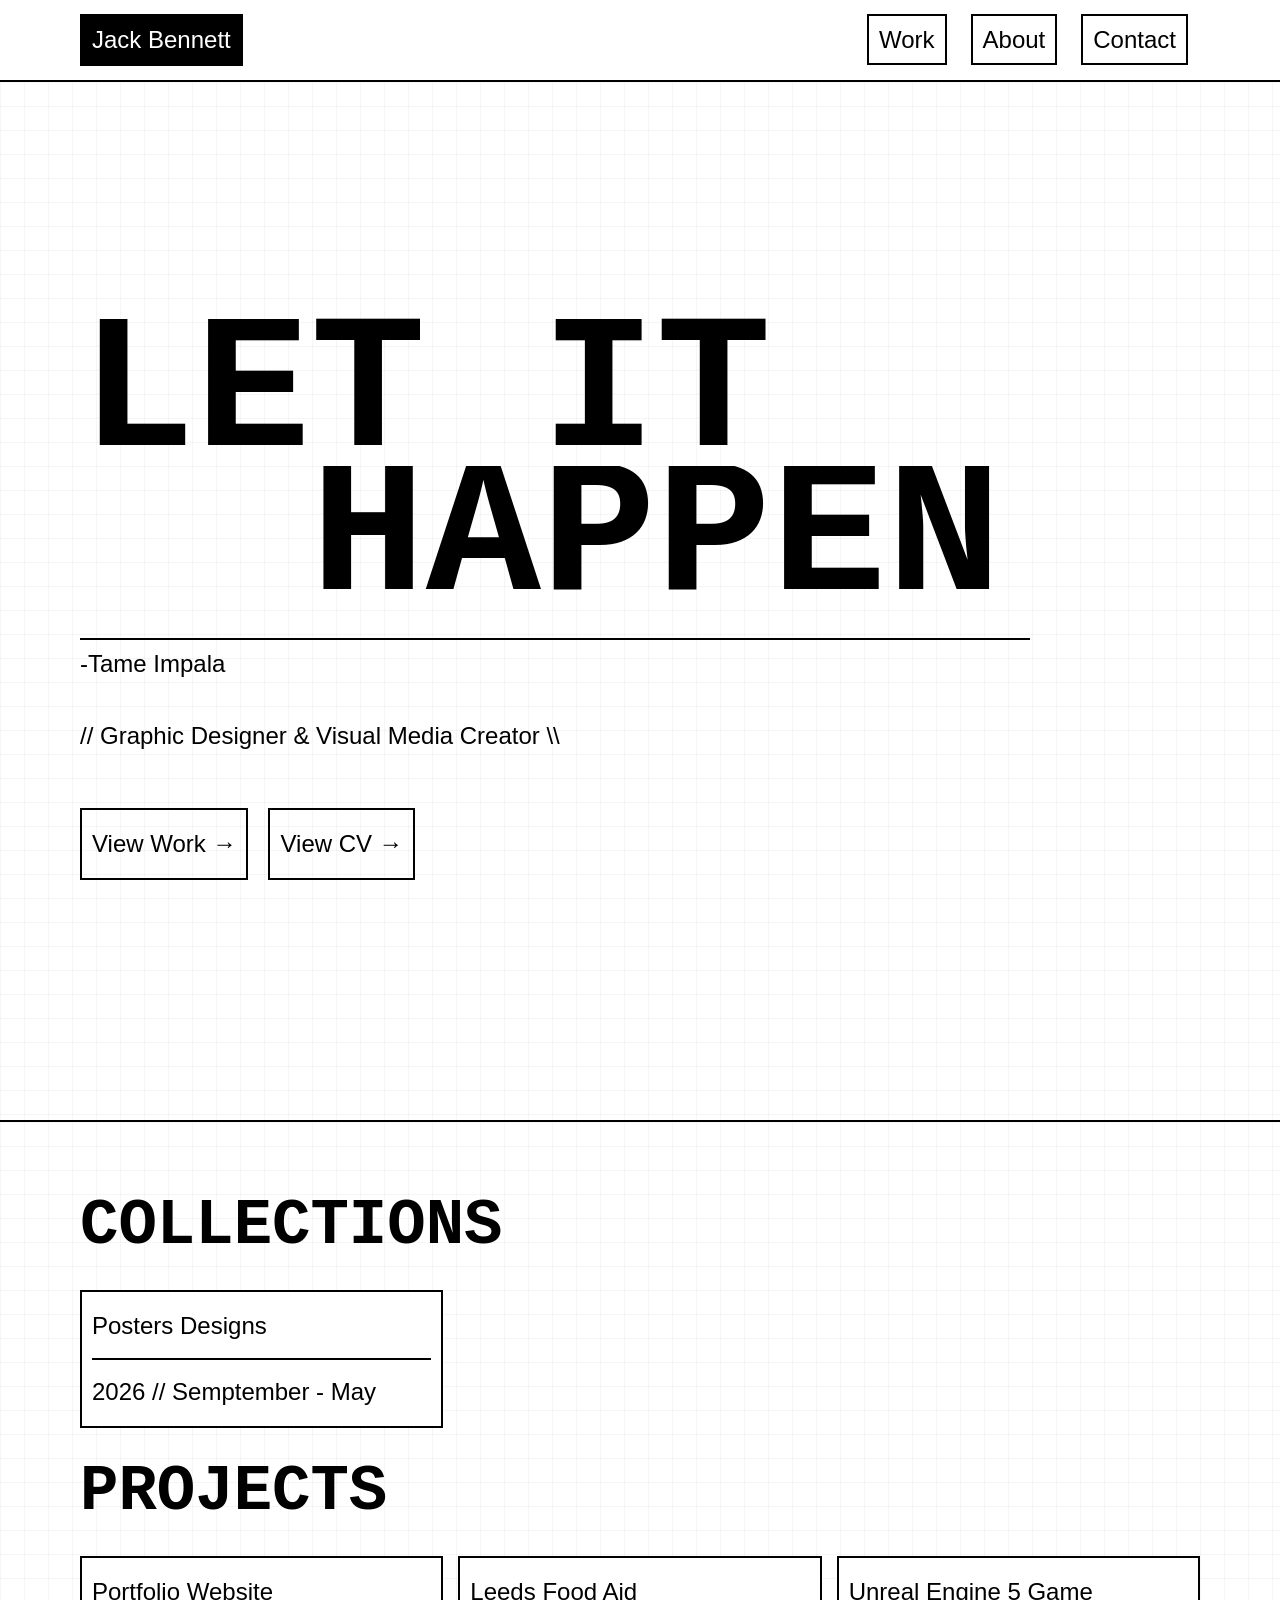
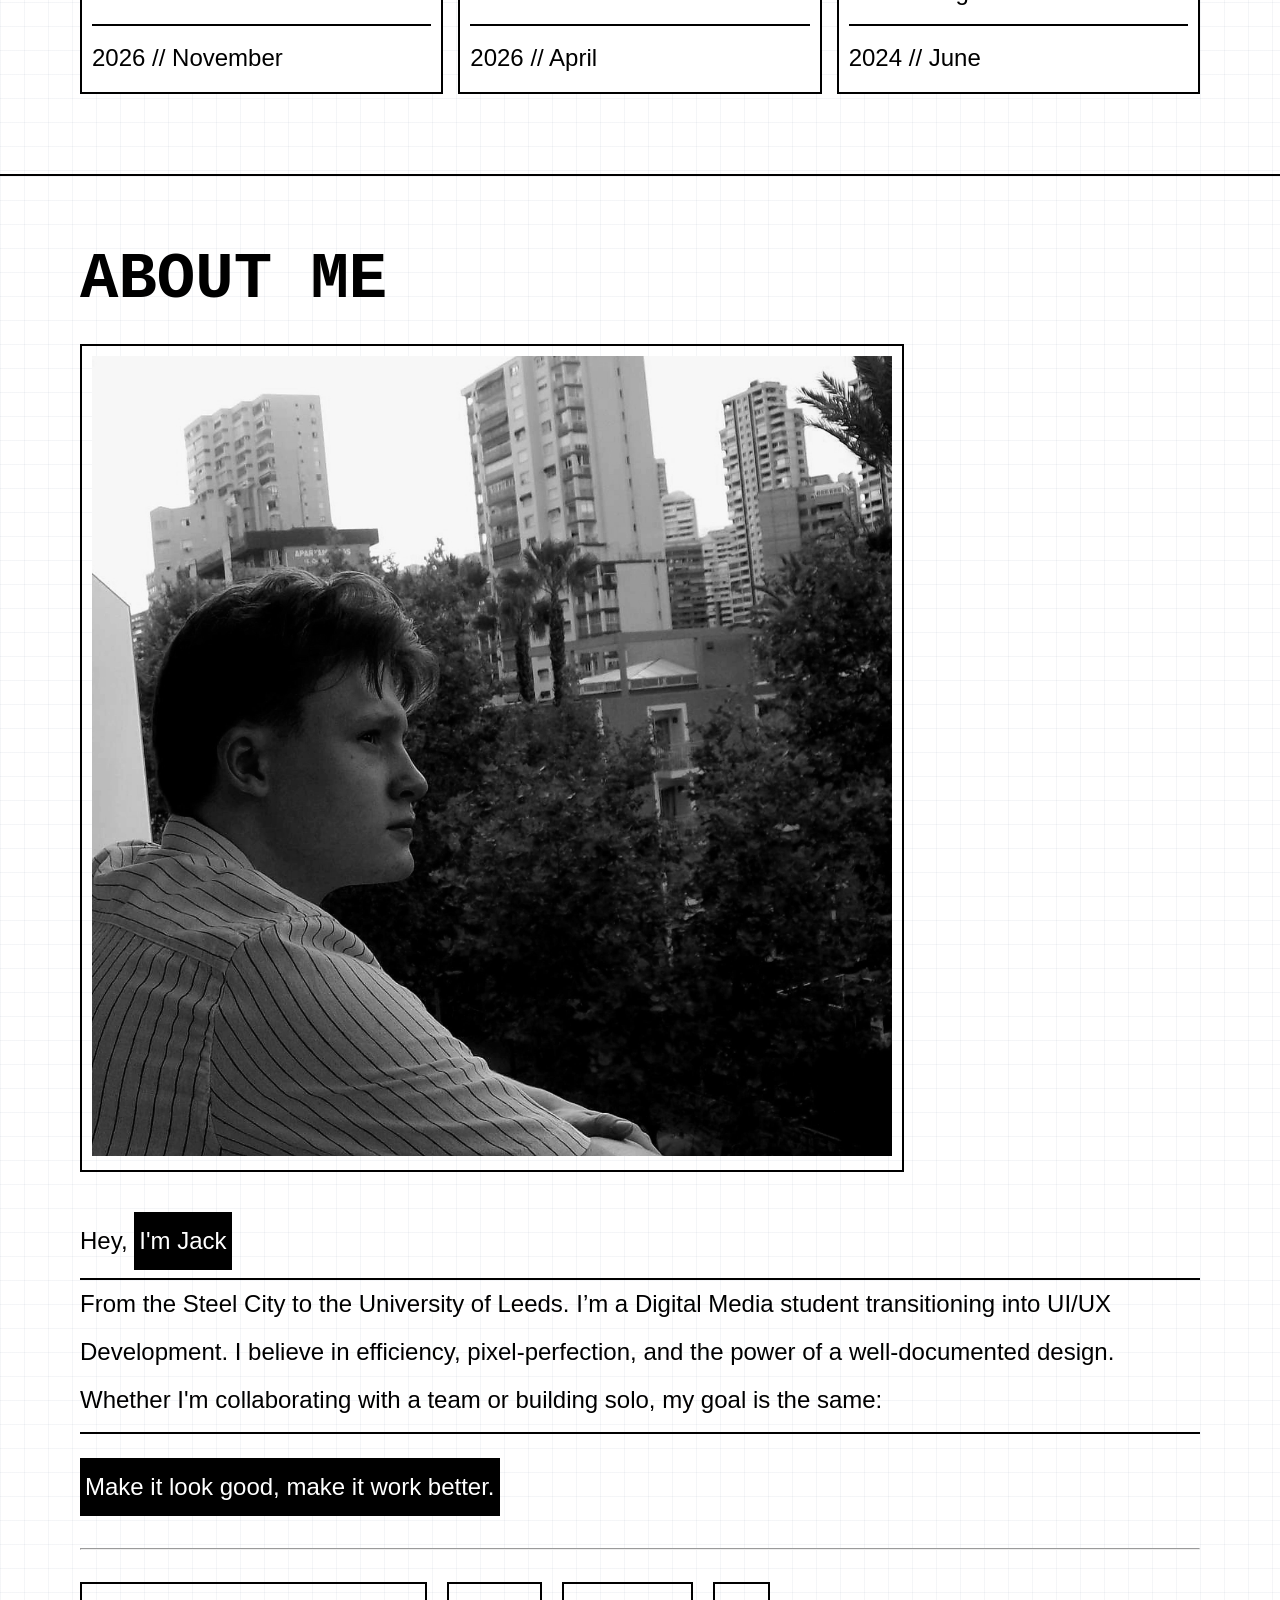
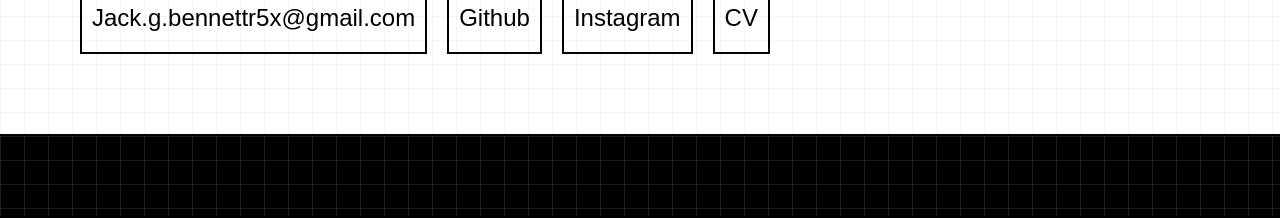
<file: index.html>
<!DOCTYPE html>
<html lang="en">
<head>
	<meta charset="utf-8">
	<meta name="viewport" content="width=device-width, initial-scale=1">
	<title>Jack Bennetts Portfolio</title>
	<link rel="stylesheet" href="Style.css">
</head>

<body>
	<header>
		<a class='logo' href='#top'>Jack Bennett</a>
		<nav aria-label='Main navigation'>
			<ul class='nav'>
				<li><a href='#Work'>Work</a></li>
				<li><a href='#About'>About</a></li>
				<li><a href='#Contact'>Contact</a></li>
			</ul>
		</nav>
	</header>
	
	
	<main>
		<section id='Hero'>
			<h1>Let It</h1>
			<h1 class='line'>Happen</h1>
			<p class='SubTitle'>-Tame Impala</p>
			<p> // Graphic Designer & Visual Media Creator \\</p>
			<div class='BtnRow'>
				<a class='btn' href='#Work'>View Work →</a>
				<a class='btn' href='Sub/CV/CV.html'>View CV →</a>
			</div>
			
		</section>
		
		
		<section id='Work' class='Container'>
			<h2> Collections </h2>
			
			<div id='GridContainer'>
				<a id='SingleCard' href ='Sub/Posters/index.html' class='CardContainer'>
						<h3 class='CardTitle'>Posters Designs </h3>
						<p class= 'CardText'> 2026 // Semptember - May</p>
				</a>
			</div>
		
			<h2> Projects </h2>
			
			<div id='GridContainer'>
			
				<a href='https://github.com/JackGBennett/Portfolio' class='CardContainer'>
					<h3 class='CardTitle'> Portfolio Website </h3>
					<p class= 'CardText'> 2026 // November </p>
				</a>
				
				<a href ='https://jackgbennett.github.io/InTouchFondationRecreation/' class='CardContainer'>
					<h3 class='CardTitle'> Leeds Food Aid </h3>
					<p class= 'CardText'> 2026 // April </p>
				</a>
				

				
				<a class='CardContainer'>
					<h3 class='CardTitle'> Unreal Engine 5 Game </h3>
					<p class= 'CardText'> 2024 // June</p>
				</a>
			
			</div>

		</section>
		
		<section id= 'About' class='Container'>
			<h2> About Me </h2>
			
	
			<div class='ImgContainer' id='AboutImg'> <img src="img/PFP.webp"/> </div>
				
			<article class='AboutTextContainer'>
				<h3 class='CardTitle'> Hey, <span class='Outline'>I'm Jack</span></h3>
				<p class= 'CardTitle'> From the Steel City to the University of Leeds. I’m a Digital Media student transitioning into UI/UX Development. I believe in efficiency, pixel-perfection, and the power of a well-documented design. Whether I'm collaborating with a team or building solo, my goal is the same:</p>
					
				<p id='Tagline' class='Outline'> Make it look good, make it work better. </p>	
					
				<hr>
				<div id='Contact' class='BtnRow'>
					<a class='btn' href='mailto:Jack.g.bennettr5x@gmail.com'>Jack.g.bennettr5x@gmail.com</a>
					<a class='btn' href='https://github.com/JackGBennett'>Github</a>
					<a class='btn' href='https://www.instagram.com/jbennetto11111/'>Instagram</a>
					<a class='btn' href='Sub/CV/CV.html'>CV</a>
				</div>
			</article>
			
		
			
		</section>		
	</main>
	
	
	<footer>
	</footer>
</body>





</html>
</file>
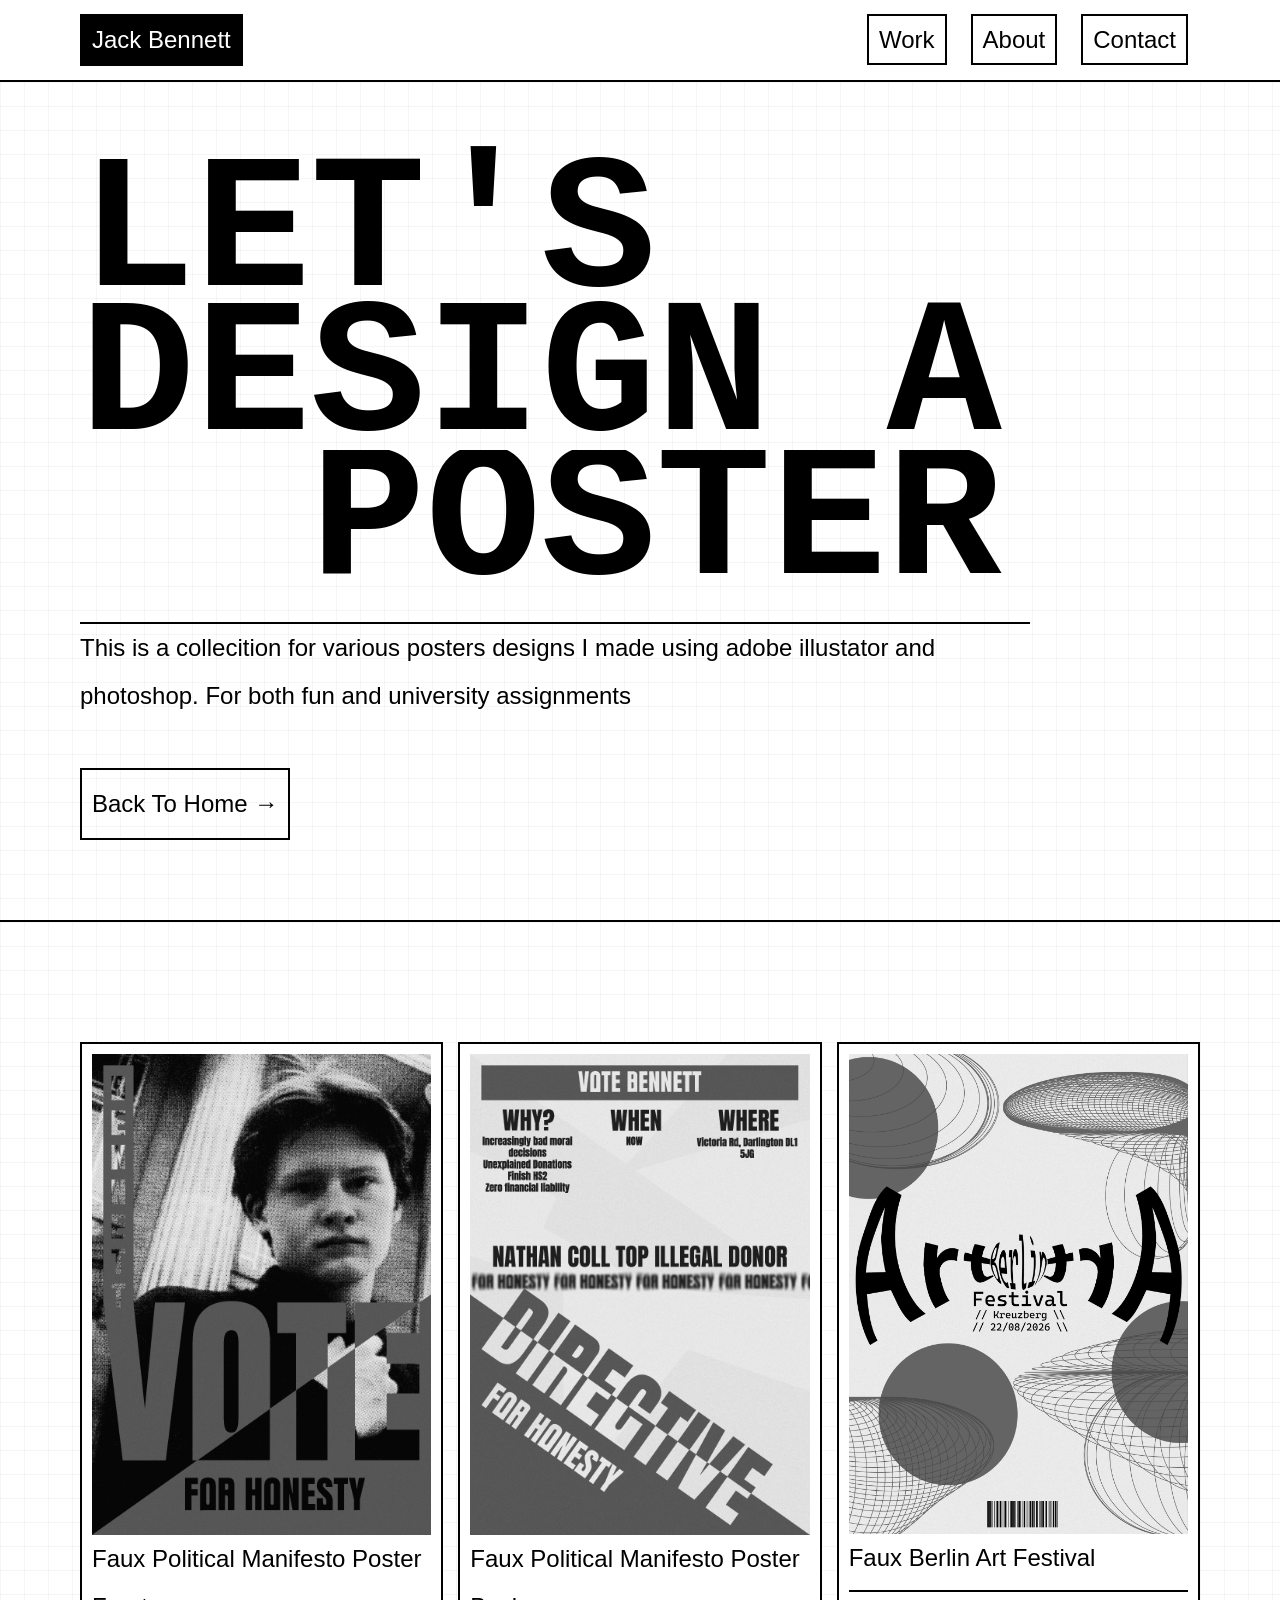
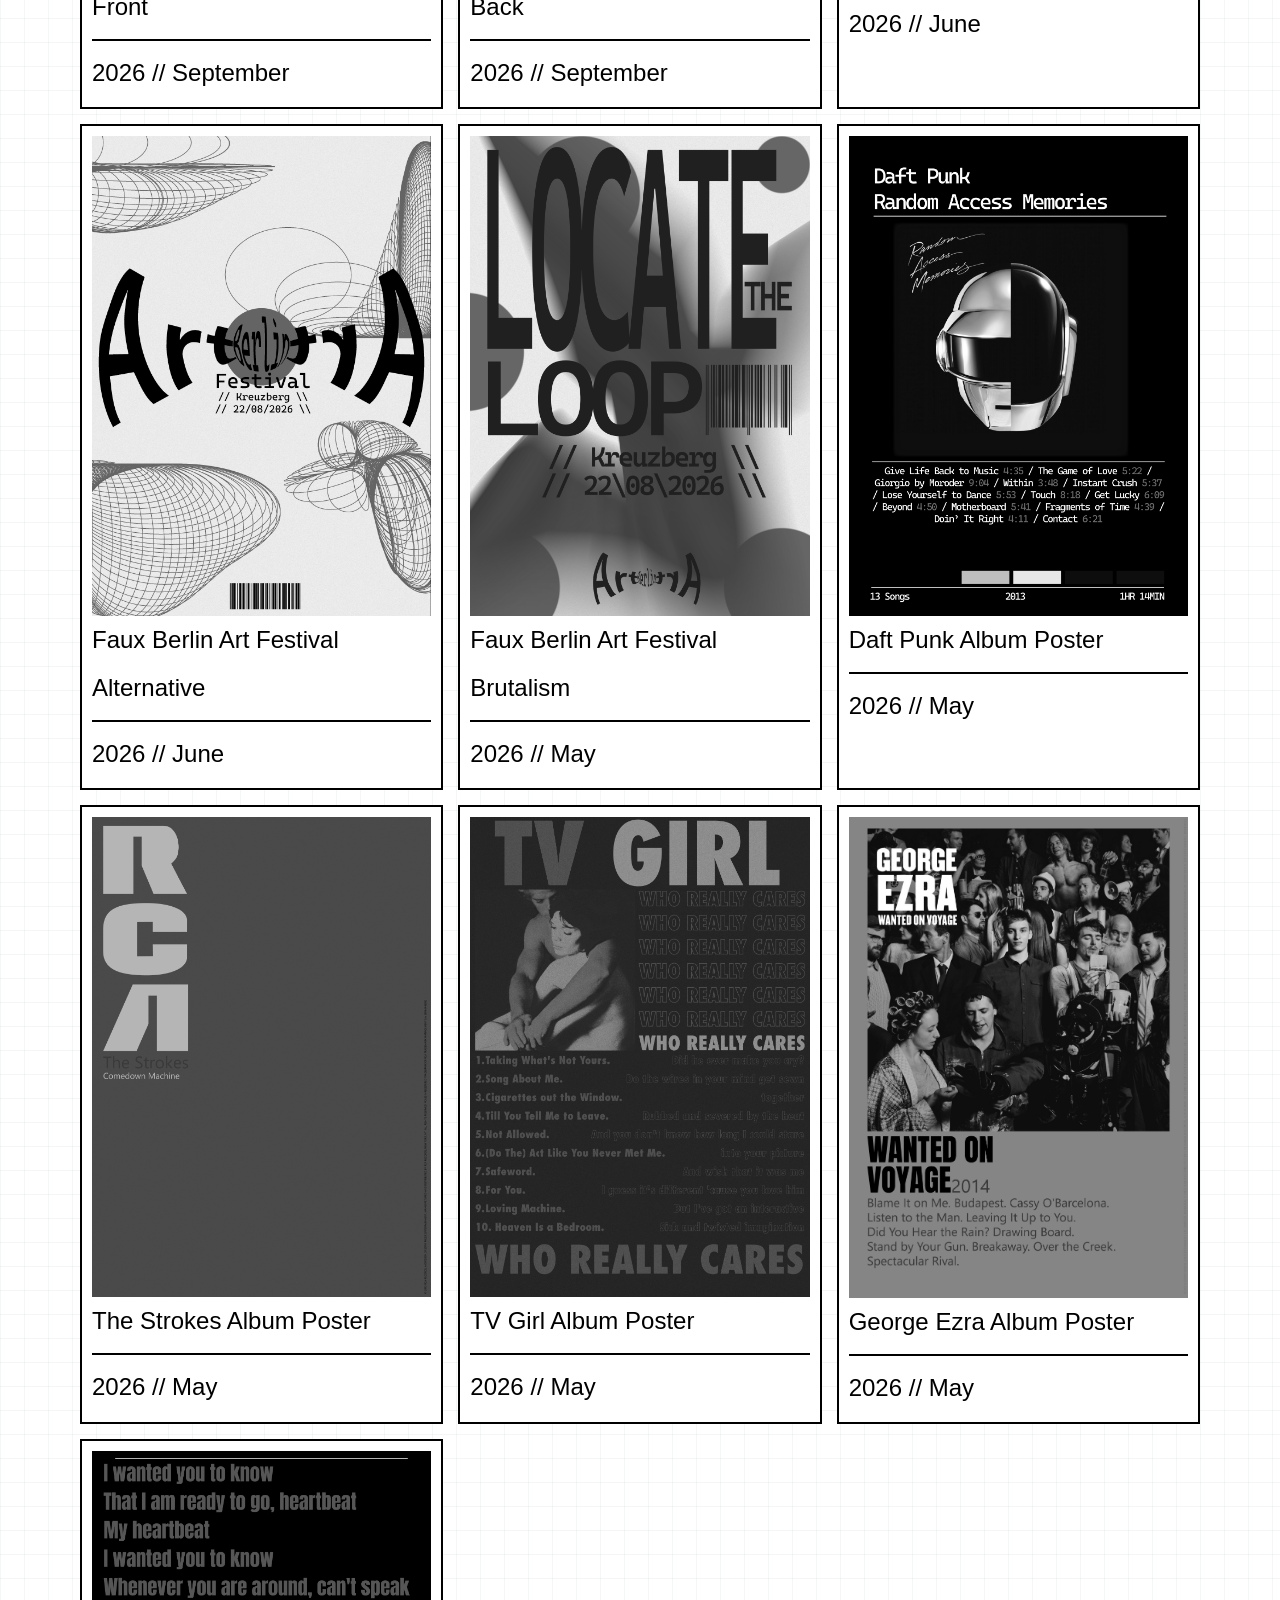
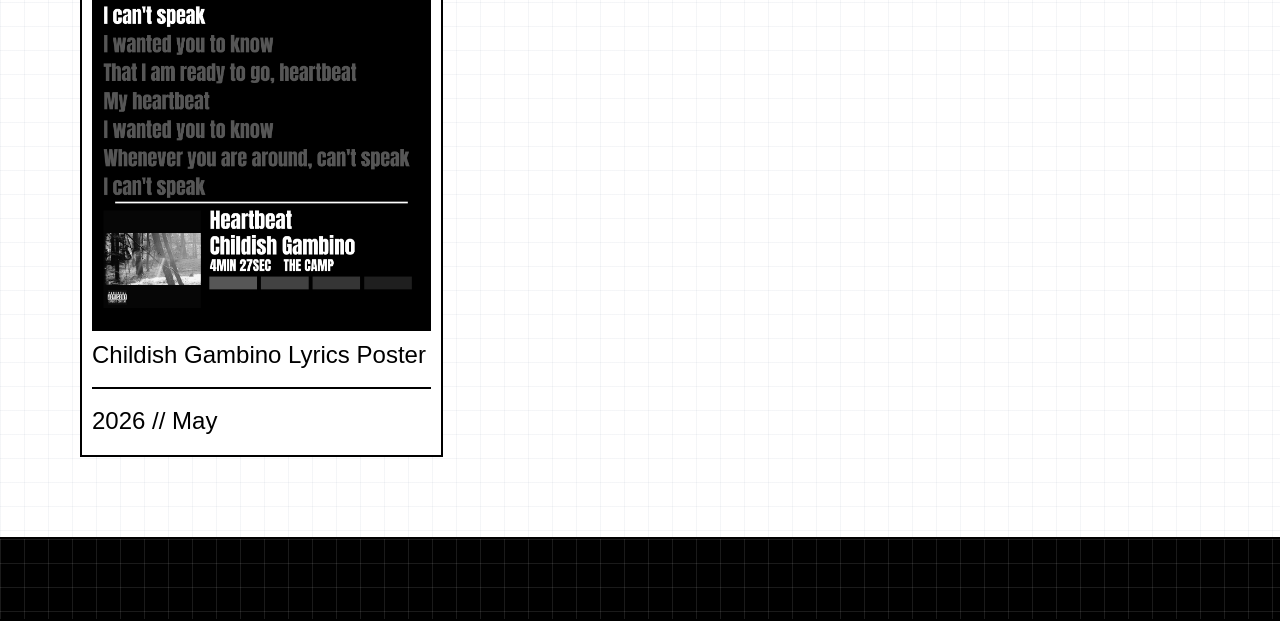
<file: Sub/Posters/index.html>
<!DOCTYPE html>
<html lang="en">
<head>
	<meta charset="utf-8">
	<meta name="viewport" content="width=device-width, initial-scale=1">
	<title>Jack Bennetts Portfolio</title>
	<link rel="stylesheet" href="../../Style.css">
</head>

<body>
	<header>
		<a class='logo' href='#top'>Jack Bennett</a>
		<nav aria-label='Main navigation'>
			<ul class='nav'>
				<li><a href='../../index.html#Work'>Work</a></li>
				<li><a href='../../index.html#About'>About</a></li>
				<li><a href='../../index.html#Contact'>Contact</a></li>
			</ul>
		</nav>
	</header>
	
	
	<main>
	
		<section class='Container'>
			<h1>Let's</h1>
			<h1>Design A </h1>
			<h1 class='line'>Posters</h1>
			<h3 class='SubTitle'>This is a collecition for various posters designs I made using adobe illustator and photoshop. For both fun and university assignments</h3>
			
			<div class='BtnRow'>
				<a class='btn' href='../../index.html'>Back To Home →</a>
			</div>
			
		</section>		
		
		<section class='Container'>
			<div id='GridContainer'>
			
				<a href='Design/ManifestoFront.png' class='CardContainer'>
					<img src="Design/ManifestoFront.png"/>
					<h3 class='CardTitle'> Faux Political Manifesto Poster Front</h3>
					<p class= 'CardText'> 2026 // September</p>
				</a>
				
				<a href='Design/ManifestoBack.png' class='CardContainer'>
					<img src="Design/ManifestoBack.png"/>
					<h3 class='CardTitle'> Faux Political Manifesto Poster Back </h3>
					<p class= 'CardText'> 2026 // September</p>
				</a>
				
				<a href='Design/ArtBerlinPoster.png' class='CardContainer'>
					<img src="Design/ArtBerlinPoster.png"/>
					<h3 class='CardTitle'> Faux Berlin Art Festival</h3>
					<p class= 'CardText'> 2026 // June</p>
				</a>
				
				<a href='Design/BerlinPosterAlt.png' class='CardContainer'>
					<img src="Design/BerlinPosterAlt.png"/>
					<h3 class='CardTitle'> Faux Berlin Art Festival Alternative</h3>
					<p class= 'CardText'> 2026 // June</p>
				</a>
			

				<a href='Design/BrutalismPoster.png' class='CardContainer'>
					<img src="Design/BrutalismPoster.png"/>
					<h3 class='CardTitle'> Faux Berlin Art Festival Brutalism</h3>
					<p class= 'CardText'> 2026 // May</p>
				</a>
				
				<a href='Design/RAM.png' class='CardContainer'>
					<img src="Design/RAM.png"/>
					<h3 class='CardTitle'>Daft Punk Album Poster</h3>
					<p class= 'CardText'> 2026 // May</p>
				</a>
			
				<a href='Design/ComeDownMachine.png' class='CardContainer'>
					<img src="Design/ComeDownMachine.png"/>
					<h3 class='CardTitle'>The Strokes Album Poster</h3>
					<p class= 'CardText'> 2026 // May</p>
				</a>
				
				<a href='Design/WhoReallyCares.png' class='CardContainer'>
					<img src="Design/WhoReallyCares.png"/>
					<h3 class='CardTitle'>TV Girl Album Poster</h3>
					<p class= 'CardText'> 2026 // May</p>
				</a>
				
				<a href='Design/WantedOnVoyage.png' class='CardContainer'>
					<img src="Design/WantedOnVoyage.png"/>
					<h3 class='CardTitle'>George Ezra Album Poster</h3>
					<p class= 'CardText'> 2026 // May</p>
				</a>			

				<a href='Design/Heartbeat.png' class='CardContainer'>
					<img src="Design/Heartbeat.png"/>
					<h3 class='CardTitle'>Childish Gambino Lyrics Poster</h3>
					<p class= 'CardText'> 2026 // May</p>
				</a>					
				
			</div>
		</section>
			
			 

		
	
		
		
		
	</main>
	
	<footer>
	</footer>
</body>





</html>
</file>
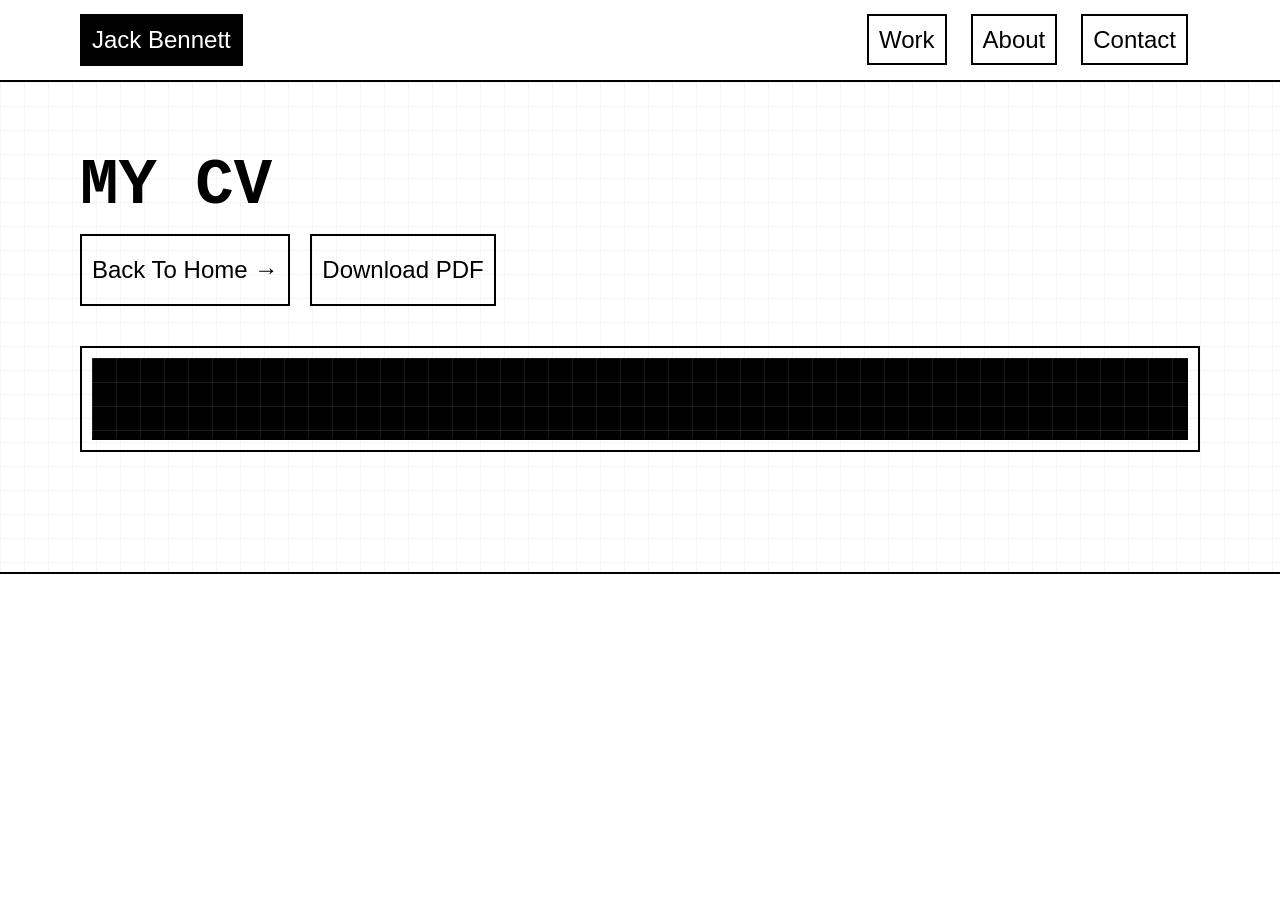
<file: Sub/CV/CV.html>
<!DOCTYPE html>
<html lang="en">
<head>
	<meta charset="utf-8">
	<meta name="viewport" content="width=device-width, initial-scale=1">
	<title>Jack Bennetts Portfolio</title>
	<link rel="stylesheet" href="../../Style.css">
</head>

<body>
	<header>
		<a class='logo' href='#top'>Jack Bennett</a>
		<nav aria-label='Main navigation'>
			<ul class='nav'>
				<li><a href='../../index.html#Work'>Work</a></li>
				<li><a href='../../index.html#About'>About</a></li>
				<li><a href='../../index.html#Contact'>Contact</a></li>
			</ul>
		</nav>
	</header>
	
	
	<main>
		<section class='Container'>
			<h2> My CV</h2>
			
			<div class='BtnRow'>
				<a class='btn' href='../../index.html'>Back To Home →</a>
				<a class='btn' href='CV.pdf'>Download PDF</a>
			</div>
			

			<div class='ImgContainer'>
				<object data="CV.pdf" type="application/pdf" width="100%" Height= '1080'>
			</div>

		</section>		
	</main>
	
	<footer>
	</footer>
</body>





</html>
</file>
<file: Style.css>
/* Global  CSS */

html {
	scroll-behavior: smooth;
	overflow-y: scroll;
}

body {
	margin: 0;
    padding: 0;
	background-color: white;
}

header {
	opacity: 1;
	background-Color:white;
	display: flex;
	padding: 5px;
	justify-content: space-between;
	align-items: center;
	position: sticky;
	top: 0;
	z-index: 100;
	padding: 0.5rem 5rem 0.5rem 5rem;
	border-bottom: 2px solid black;
}

a {
	color: white;
	border: 2px solid black;
	padding: 10px;
	transition: 0.3s;
}

a:hover {
	background-color: black;
	color: white;	
	border-bottom:  2px solid grey;
	border-left:  2px solid grey;
}


section {
	padding: 0.5rem 5rem 0.5rem 5rem;	
}

footer {
	Color: white;
	background-color: black;
	background-image: linear-gradient(to right, rgba(255, 255, 255, 0.1) 1px, transparent 1px), linear-gradient(to bottom, rgba(255, 255, 255, 0.1) 1px, transparent 1px);
	background-size: 24px 24px;
	padding: 5rem;	
	padding-top: 2.5rem;
	padding-bottom: 2.5rem;
	border-bottom: 2px solid black;
}

/* button CSS */

.btn {
	display: inline-block; 
    border: 2px solid black;
    padding: 10px;
    transition: 0.3s;
	margin-top: 24px;
}



/* Text  CSS */

h1{
	font-family: 'Courier New', Courier, monospace;
	font-size: 12rem;  
	line-height: 0.75;  
	margin: 0;
	text-transform: uppercase;
	
}

h2{
	font-family: 'Courier New', Courier, monospace;
	font-size: 4rem;  
	line-height: 0.75;  
	margin: 0;
	text-transform: uppercase;
	
}

h3, p, nav, form, a{
	font-family: 'Verdana', sans-serif;
	list-style: none;
	font-size: 1.5rem;  
	font-weight: 400;
	line-height: 2;  
	text-decoration: none;
}

.Outline {
	display: inline-block;
	background-color: black;
	padding: 5px;
	color: white;
}

/* Nav CSS */

a {
	color: black;
}

.nav li{
	list-style-type: none;
	text-decoration: none;
	padding: 8px 12px;
}

.nav{
	display: flex;
	margin: 0;

}

.logo {
	background-color: black;
	padding: 0px 10px 0px 10px;
	color: white;
	transition: 0.3s;
}

.logo:hover {
	border-bottom:  6px solid grey;
	border-left:  6px solid grey;
	background-color: white;
	color: black;
}

/* HERO CSS */

#Hero {
	background-color: #ffffff;
	background-image: linear-gradient(to right, rgba(148, 163, 184, 0.1) 1px, transparent 1px), linear-gradient(to bottom, rgba(148, 163, 184, 0.1) 1px, transparent 1px);
	background-size: 24px 24px;
	padding-top: 15rem;
	padding-bottom: 15rem;
	border-bottom: 2px solid black;
}

.line {
	display: inline-block;
	white-space: nowrap;
	overflow: hidden; 
	border-right: 3px solid #000;
	padding-left: 2ch;
	width: 0; 
	animation: 
		typing 0.8s steps(6) 1s forwards,
		blink 0.5s step-end infinite;
}

.SubTitle {
	border-top: 2px solid black;
	max-width: 950px;
}

@keyframes typing { 
	from { width: 0; border-right-color: #000; } 
	to { width: 6ch; border-right-color: transparent; }
}

/* Container CSS */

.Container {
	background-color: #ffffff;
	background-image: linear-gradient(to right, rgba(148, 163, 184, 0.1) 1px, transparent 1px), linear-gradient(to bottom, rgba(148, 163, 184, 0.1) 1px, transparent 1px);
	background-size: 24px 24px;
	padding-top: 5rem;
	padding-bottom: 5rem;
	border-bottom: 2px solid black;
}
/* Work Grid Container CSS */

#GridContainer {
	display: grid;
	grid-template-columns: repeat(3, 1fr);
	padding-top: 2.5rem;
	gap: 15px;
}

.CardContainer {
	display: flex;
	flex-direction: column;
	min-width: 0;
	background-color: white;
	border: 2px solid black;
	padding: 10px;
	transition: 0.3s;
}

.CardContainer:Hover {
	background-color: black;
	color: white;	
	border-bottom:  2px solid grey;
	border-left:  2px solid grey;
}

.CardContainer:hover .CardTitle {
	border-bottom: 2px solid white;
}

.CardContainer:hover img {
	transition: 0.3s;
	filter: saturate(1);	
}

.CardTitle {
	margin-top:0;
	margin-bottom:0;
	border-bottom: 2px solid black;
	padding-bottom: 0.5rem;
	transition: 0.3s;
}

.CardText {
	margin:0;
	padding-top: 0.5rem;
}

#SingleCard {
	margin-bottom: 40px;
}

img {
	width:100%;
	background: url(https://dummyimage.com/100/fff/0011ff.png&text=Image+Not+Found) no-repeat scroll 0 0;
	filter: saturate(0);
}

img:hover {
	transition: 0.3s;
	filter: saturate(1);	
}

/* AboutContainer CSS */

.ImgContainer {
	border: 2px solid black;
	padding: 10px;
	margin-top: 2.5rem;
	margin-bottom: 2.5rem;
}

#AboutImg {
    width: 800px;
    height: auto;	
}

.BtnRow {
    display: flex;
    flex-wrap: wrap;
    gap: 20px;
}

/* Mobile CSS */

@media (max-width: 1100px) {
	section {
		padding: 0rem 2rem 0rem 2rem;
		text-align: center;
		justify-content: center;
	}
	
	header {
		display:inline-block;
		text-align: center;
		padding: 0;
		width: 100%;
	}
	
	h1{
		font-size: 5rem;  
	}
	
	.logo {
		display: inline-block;
	}
	
	
	.line {
		padding-left: 0;
	}
	
	.nav {
		padding: 0;
		justify-content: center;
	}
	
	
	#GridContainer {
		display: grid;
		grid-template-columns: repeat(1, 1fr);
		padding-top: 2.5rem;
		gap: 15px;
	}
	
	.ImgContainer {
		margin-bottom: 2.5rem;
	}
	
	#AboutImg {
		width: auto;
		height: auto;	
	}
	
	.BtnRow {
		justify-content:center;
	}
}
</file>
